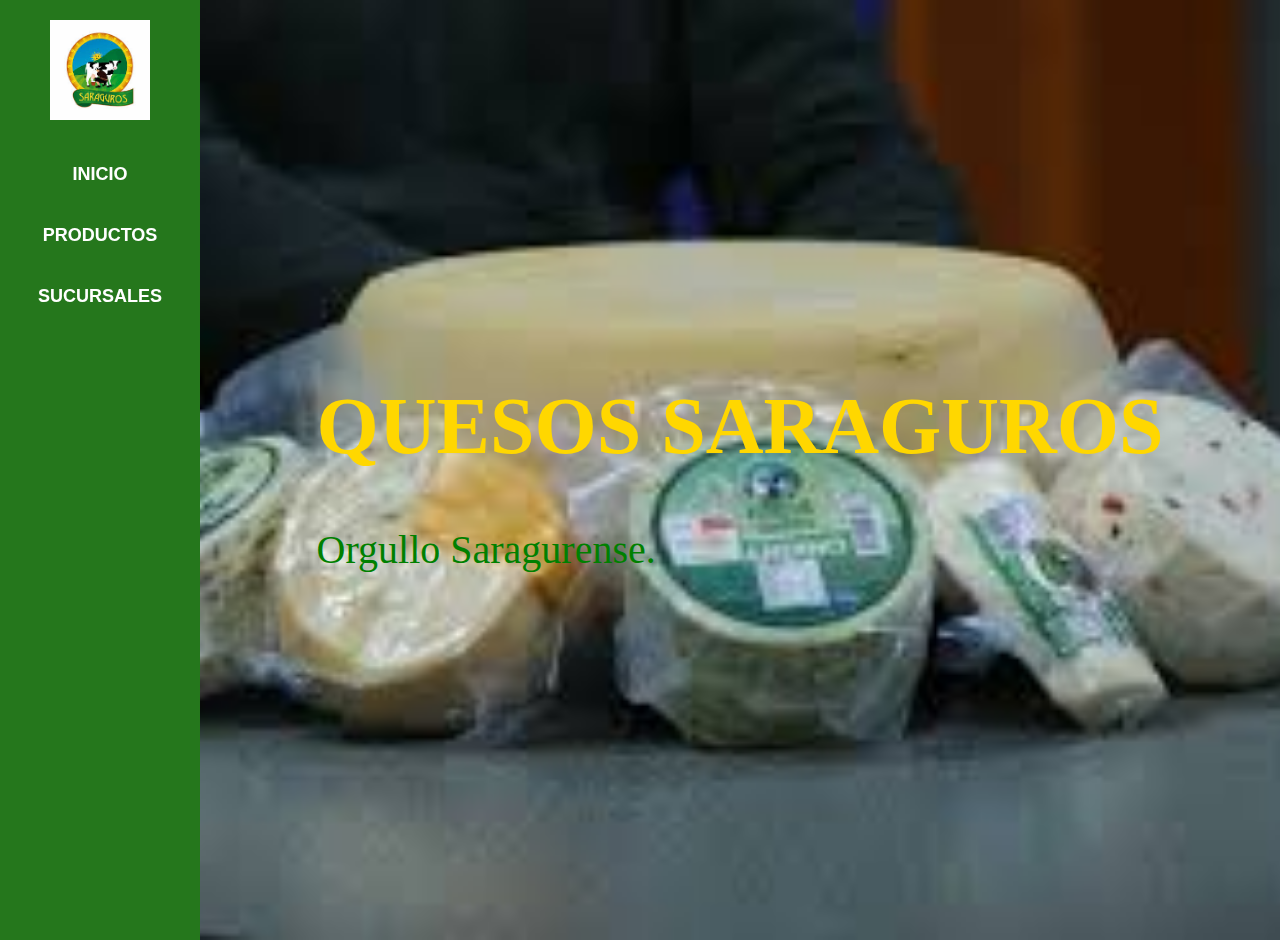
<file: index.html>
<!DOCTYPE html>
<html lang="es">
<head>
    <meta charset="UTF-8">
    <meta name="viewport" content="width=device-width, initial-scale=1.0">
    <title>Quesos Saraguros</title>
    <link rel="stylesheet" href="estilosportada.css">
</head>
<body>
    <header>
        <div class="logo">
            <img src="logo1.jpg" alt="Logo de Emprendimiento">
        </div>
        <nav>
            <ul>
                <li><a href="inicio.html">INICIO</a></li>
                <li><a href="productos.html">PRODUCTOS</a></li>
                <li><a href="sucursales.html">SUCURSALES</a></li>
            </ul>
        </nav>
    </header>
    <main>
        <section id="intro">
            <h1 class="texto-grande">QUESOS SARAGUROS</h1>
            <p class="texto-grande2">Orgullo Saragurense.</p>
        </section>
        
    </main>
</body>
</html>
</file>
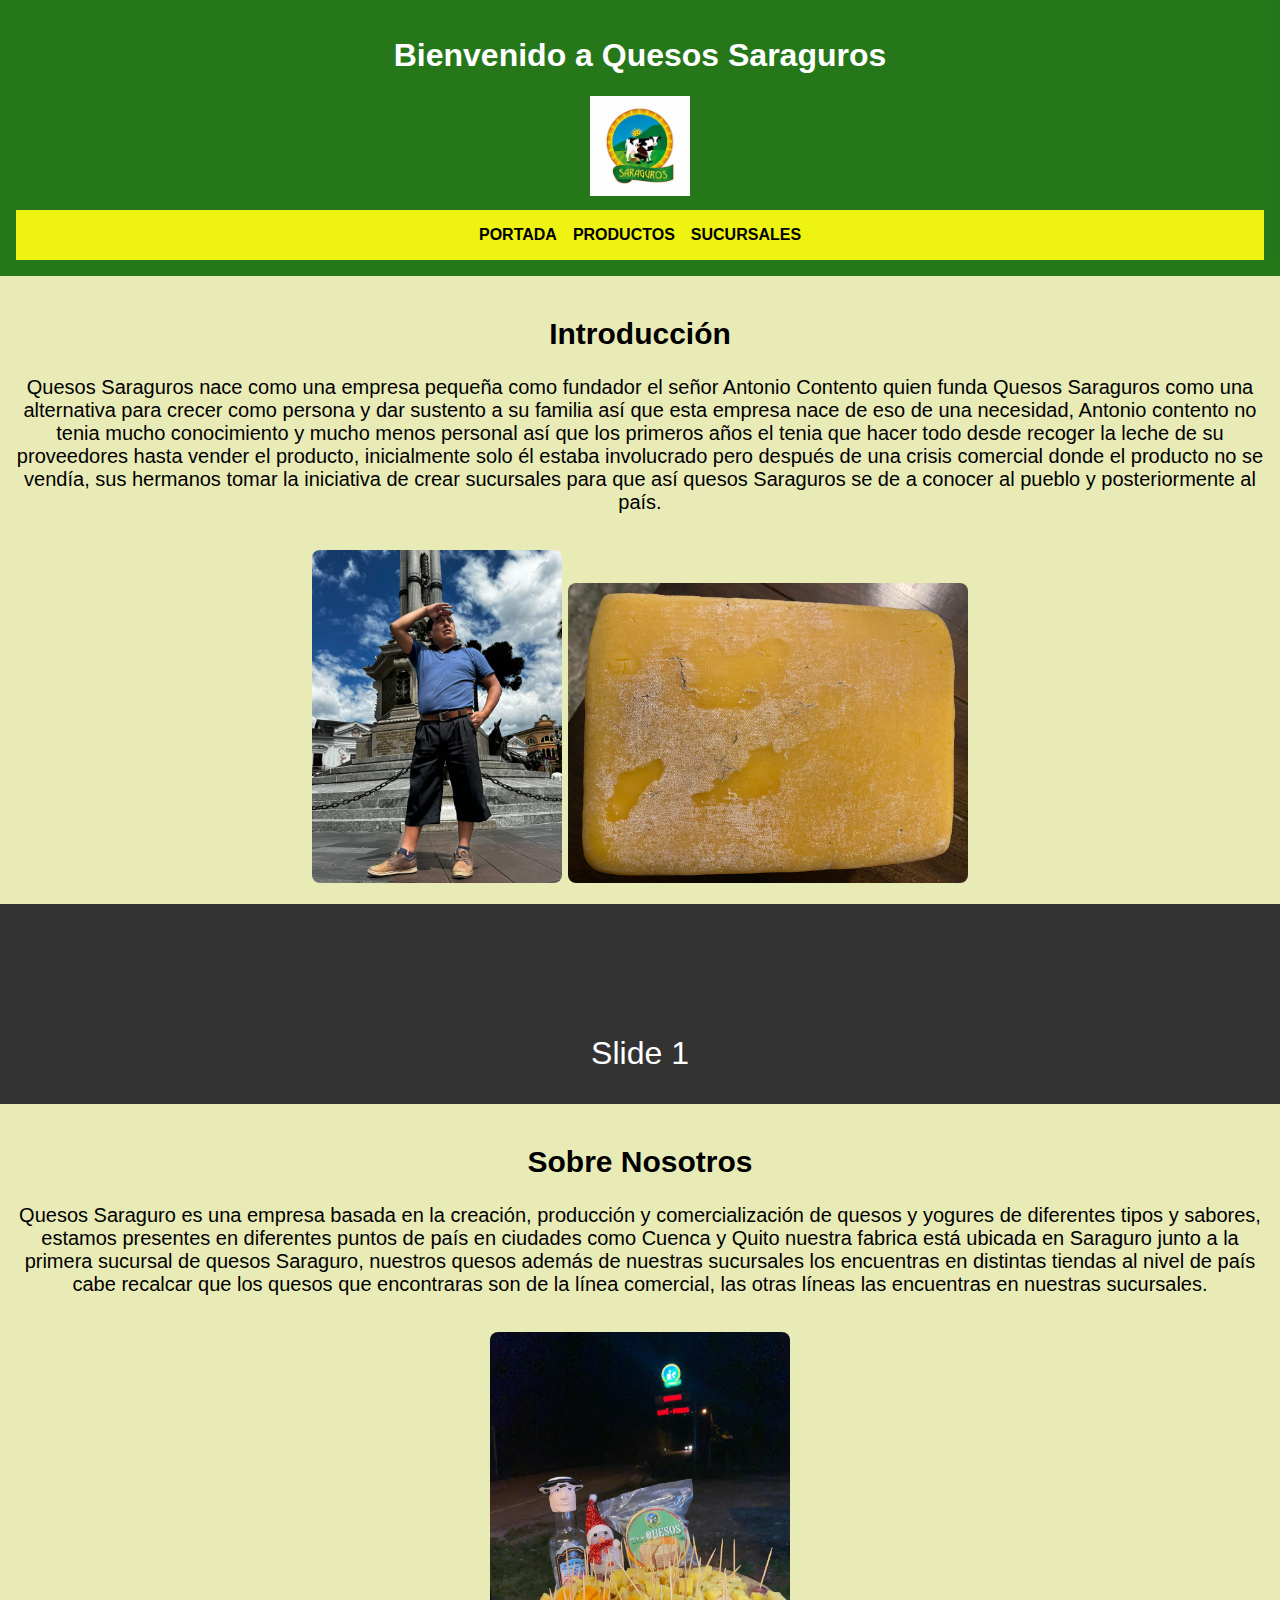
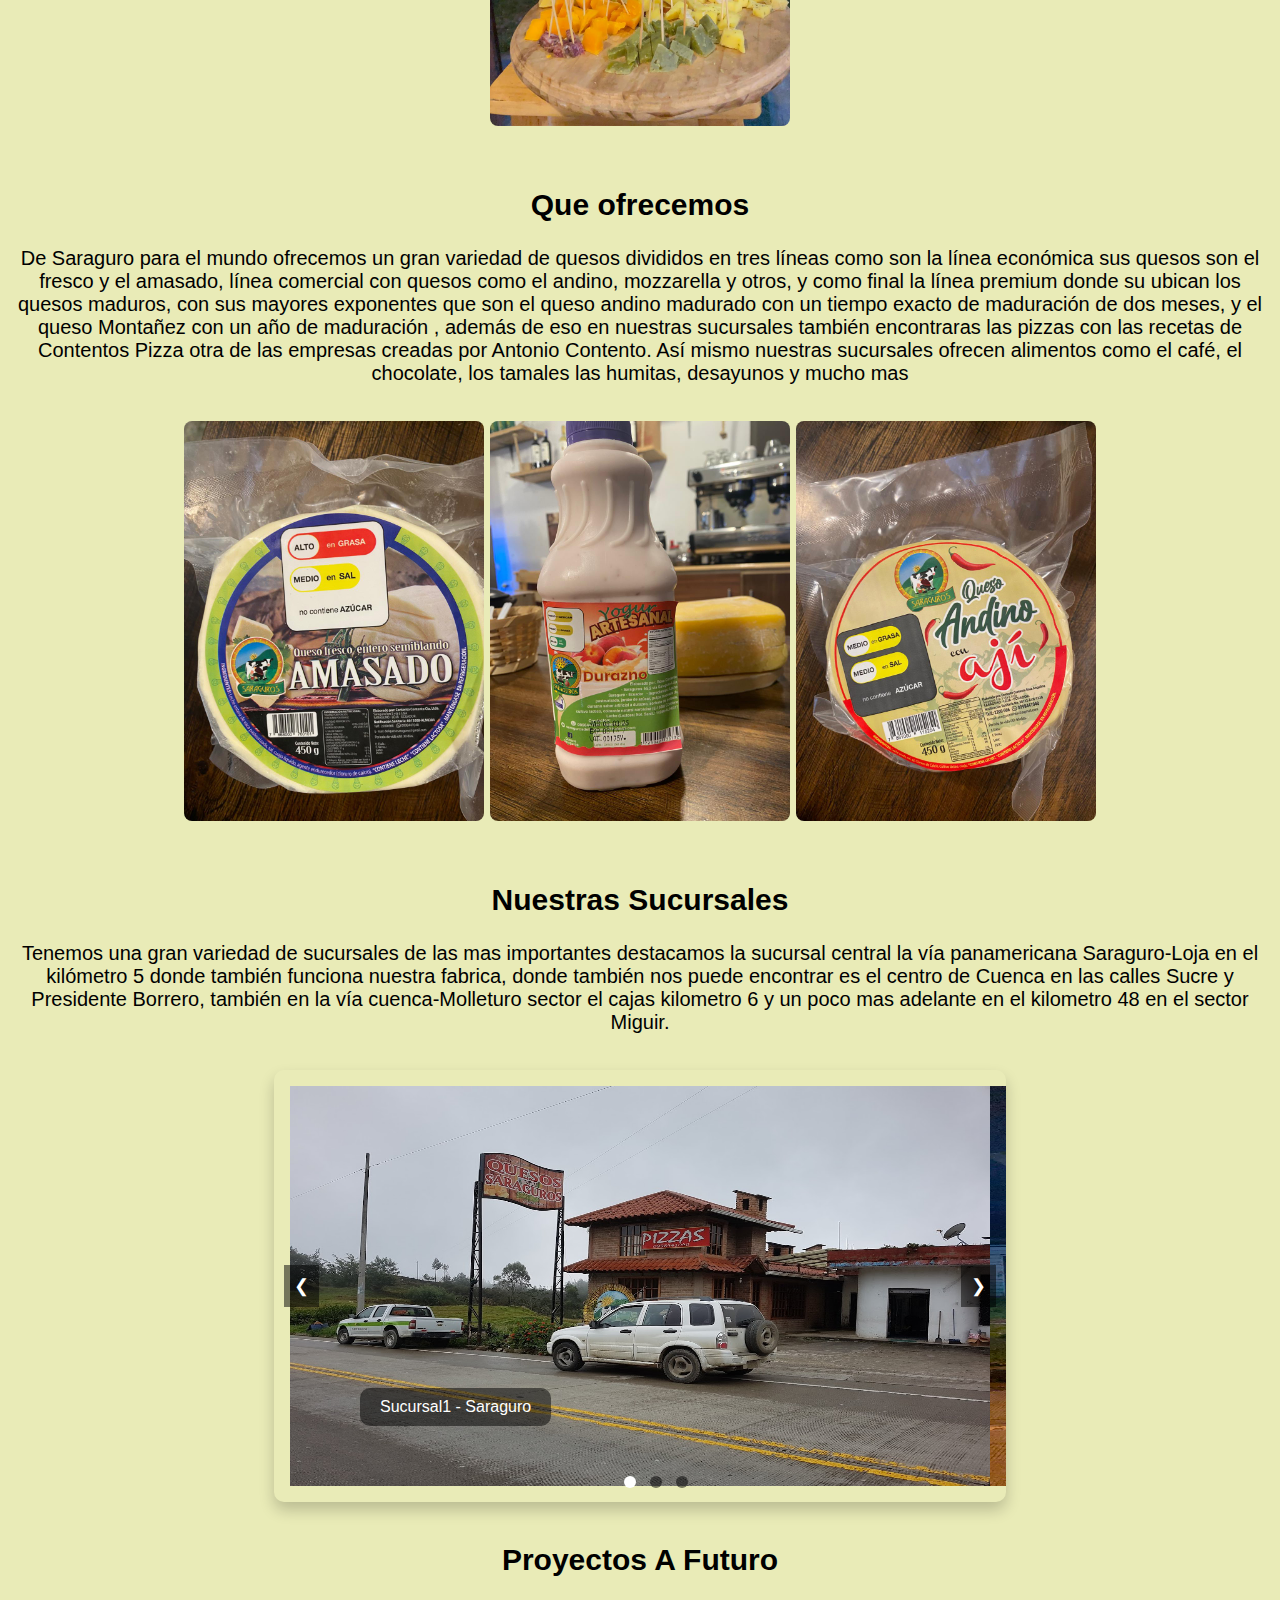
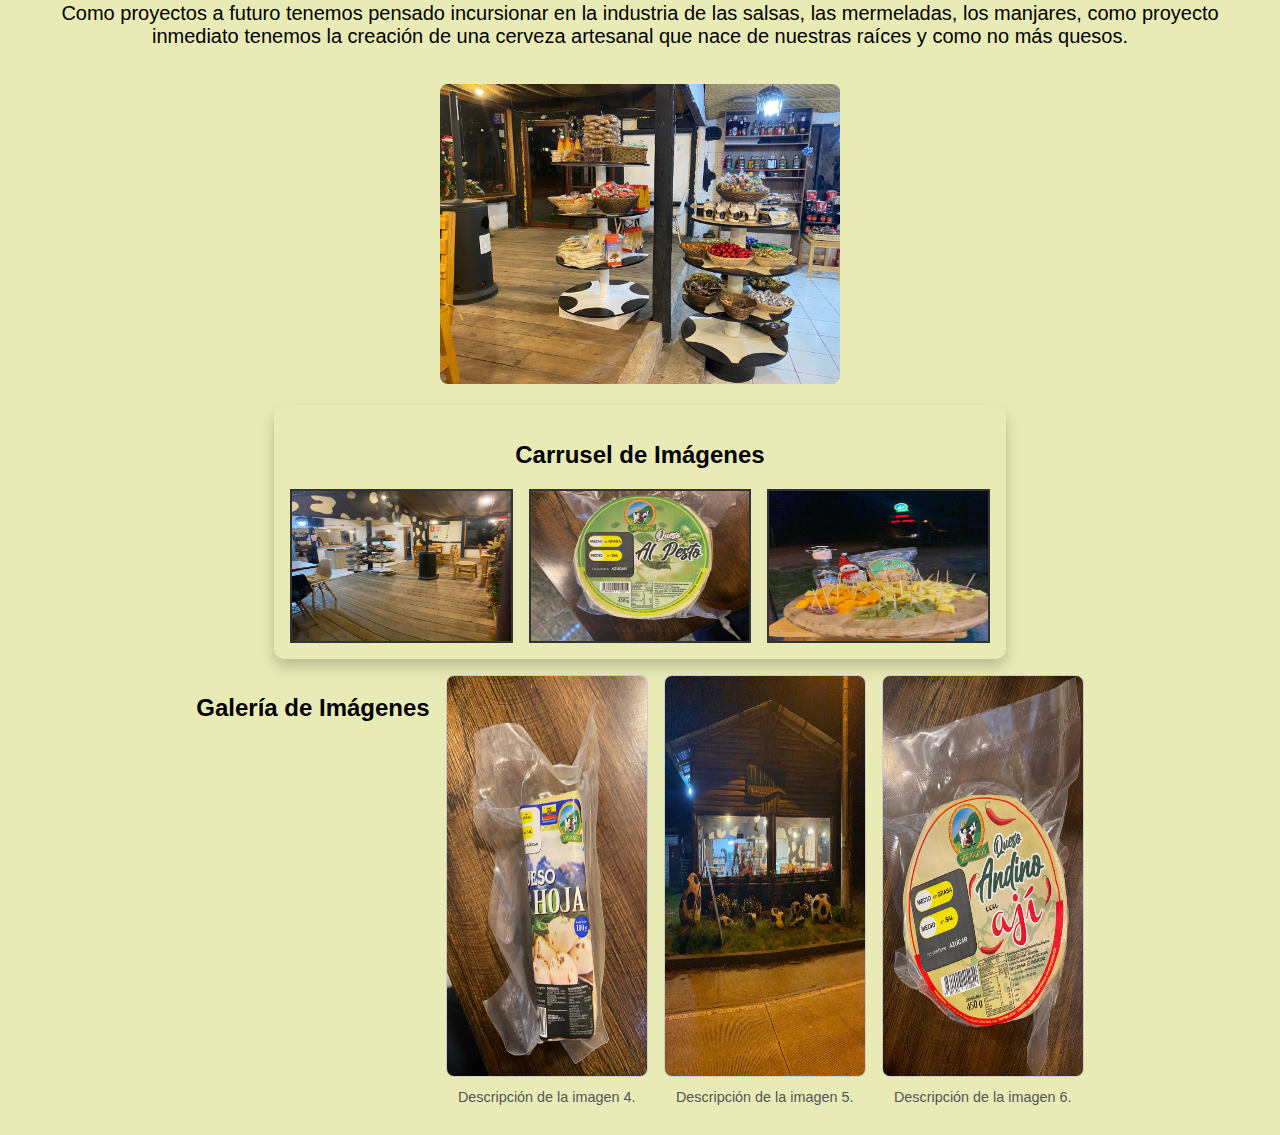
<file: inicio.html>
<!DOCTYPE html>
<html lang="en">
<head>
    <meta charset="UTF-8">
    <meta name="viewport" content="width=device-width, initial-scale=1.0">
    <title>Página Principal</title>
    <link rel="stylesheet" href="estilosinicio.css">
</head>
<body>
    <header>
        <h1>Bienvenido a Quesos Saraguros</h1>
        <div class="logo">
            <img src="logo1.jpg" alt="Logo de Emprendimiento">
        </div>
         <!-- Barra de navegación -->
         <nav class="navbar">
            <ul>
                <li><a href="index.html">PORTADA</a></li>
                <li><a href="productos.html">PRODUCTOS</a></li>
                <li><a href="sucursales.html">SUCURSALES</a></li>
            </ul>
        </nav>
    </header>

    <!-- Información antes del slider -->
    <section class="info">
        <h2>Introducción</h2>
        <p>Quesos Saraguros nace como una empresa pequeña como fundador el señor Antonio Contento quien funda Quesos Saraguros como una alternativa para crecer como persona y dar sustento a su familia así que esta empresa nace de eso de una necesidad, Antonio contento no tenia mucho conocimiento y mucho menos personal así que los primeros años el tenia que hacer todo desde recoger la leche de su proveedores hasta vender el producto, inicialmente solo él estaba involucrado pero después de una crisis comercial donde el producto no se vendía, sus hermanos tomar la iniciativa de crear sucursales para que así quesos Saraguros se de a conocer al pueblo y posteriormente al país.</p>
        <img src="creador1.jpg" alt="Imagen introductoria" width="250px" height="300px">
        <img src="quesos1.jpeg" alt="Imagen introductoria" width="400px" height="400px">
    </section>

    <!-- Slider -->
    <section class="slider">
        <div class="slide active">Slide 1</div>
        <div class="slide">Slide 2</div>
        <div class="slide">Slide 3</div>
    </section>

    <!-- Información después del slider -->
    <section class="info">
        <h2>Sobre Nosotros</h2>
        <p>Quesos Saraguro es una empresa basada en la creación, producción y comercialización de quesos y yogures de diferentes tipos y sabores, estamos presentes en diferentes puntos de país en ciudades como Cuenca y Quito nuestra fabrica está ubicada en Saraguro junto a la primera sucursal de quesos Saraguro, nuestros quesos además de nuestras sucursales los encuentras en distintas tiendas al nivel de país cabe recalcar que los quesos que encontraras son de la línea comercial, las otras líneas las encuentras en nuestras sucursales.</p>
        <img src="picaditas.jpeg" alt="Sobre nosotros" width="300px" height="300px">
    </section>

    <!--Informacion antes de un carrucel-->

    <section class="info">
        <h2>Que ofrecemos</h2>
        <p>De  Saraguro para el mundo ofrecemos un gran variedad de quesos divididos en tres líneas como son la línea económica sus quesos son el fresco y el amasado, línea comercial con quesos como el andino, mozzarella y otros, y como final la línea premium donde su ubican los quesos maduros, con sus mayores exponentes que son el queso andino madurado con un tiempo exacto de maduración de dos meses, y el queso Montañez con un año de maduración , además de eso en nuestras sucursales también encontraras las pizzas con las recetas de Contentos Pizza otra de las empresas creadas por Antonio Contento. Así mismo nuestras sucursales ofrecen alimentos como el café, el chocolate, los tamales las humitas, desayunos y mucho mas</p>
        <img src="quesoamasado.jpeg" alt="Sobre nosotros" width="300px" height="300px">
        <img src="yogutrdurazno.jpeg" alt="Sobre nosotros" width="300px" height="300px">
        <img src="quesoaji.jpeg" alt="Sobre nosotros" width="300px" height="300px">

    </section>

    <!--Sucursales-->

    <section class="info">
        <h2>Nuestras Sucursales</h2>
        <p>Tenemos una gran variedad de sucursales de las mas importantes destacamos la sucursal central la vía panamericana Saraguro-Loja en el kilómetro 5 donde también funciona nuestra fabrica, donde también nos puede encontrar es el centro de Cuenca en las calles Sucre y Presidente Borrero, también en la vía cuenca-Molleturo sector el cajas kilometro 6 y un poco mas adelante en el kilometro 48 en el sector Miguir.</p>
    </section>


    <!--carrucel-->

    <section id="carousel">
        <div class="carousel">
            <div class="carousel-inner">
                <div class="carousel-item active">
                    <img src="sucursal1s.jpg" alt="Imagen 1" width="400px" height="400px">
                    <div class="caption">Sucursal1 - Saraguro</div>
                </div>
                <div class="carousel-item">
                    <img src="sucursal12.jpeg" alt="Imagen 2"width="400px" height="400px">
                    <div class="caption">Sucursal2- El Cajas</div>
                </div>
                <div class="carousel-item">
                    <img src="sucursal4.jpg" alt="Imagen 3" width="400px" height="400px">
                    <div class="caption">Sucursal2- Cuenca</div>
                </div>
            </div>
            <div class="controls">
                <button class="btn prev" onclick="mover(-1)">❮</button>
                <button class="btn next" onclick="mover(1)">❯</button>
            </div>
            <div class="indicators">
                <span onclick="setSlide(0)" class="dot active"></span>
                <span onclick="setSlide(1)" class="dot"></span>
                <span onclick="setSlide(2)" class="dot"></span>
            </div>
        </div>
    </section>

    <!-- Información antes del carrusel -->
    <section class="info">
        <h2>Proyectos A Futuro</h2>
        <p>Como proyectos a futuro tenemos pensado incursionar en la industria de las salsas, las mermeladas, los manjares, como proyecto inmediato tenemos la creación de una cerveza artesanal que nace de nuestras raíces y como no más quesos.</p>
        <img src="sucursal11.jpeg" alt="Nuestro trabajo"width="400px" height="400px">
    </section>

    <!-- Carrusel de imágenes -->
    <section class="carousel">
        <h2>Carrusel de Imágenes</h2>
        <div class="carousel-container">
            <img src="sucursal13.jpeg" alt="Imagen 1" width="400px" height="400px">
            <img src="quesopasto.jpeg" alt="Imagen 2" width="400px" height="400px">
            <img src="picaditas.jpeg" alt="Imagen 3"width="400px" height="400px">
        </div>
    </section>

    <!-- Galería de imágenes independientes -->
    <section class="gallery">
        <h2>Galería de Imágenes</h2>
        <div class="gallery-item">
            <img src="quesohoja.jpeg" alt="Imagen 4"width="400px" height="400px">
            <p>Descripción de la imagen 4.</p>
        </div>
        <div class="gallery-item">
            <img src="sucursal12.jpeg" alt="Imagen 5"width="400px" height="400px">
            <p>Descripción de la imagen 5.</p>
        </div>
        <div class="gallery-item">
            <img src="quesoaji.jpeg" alt="Imagen 6"width="400px" height="400px">
            <p>Descripción de la imagen 6.</p>
        </div>
    </section>

    <script src="formaestilos.js"></script>
</body>
</html>
</file>
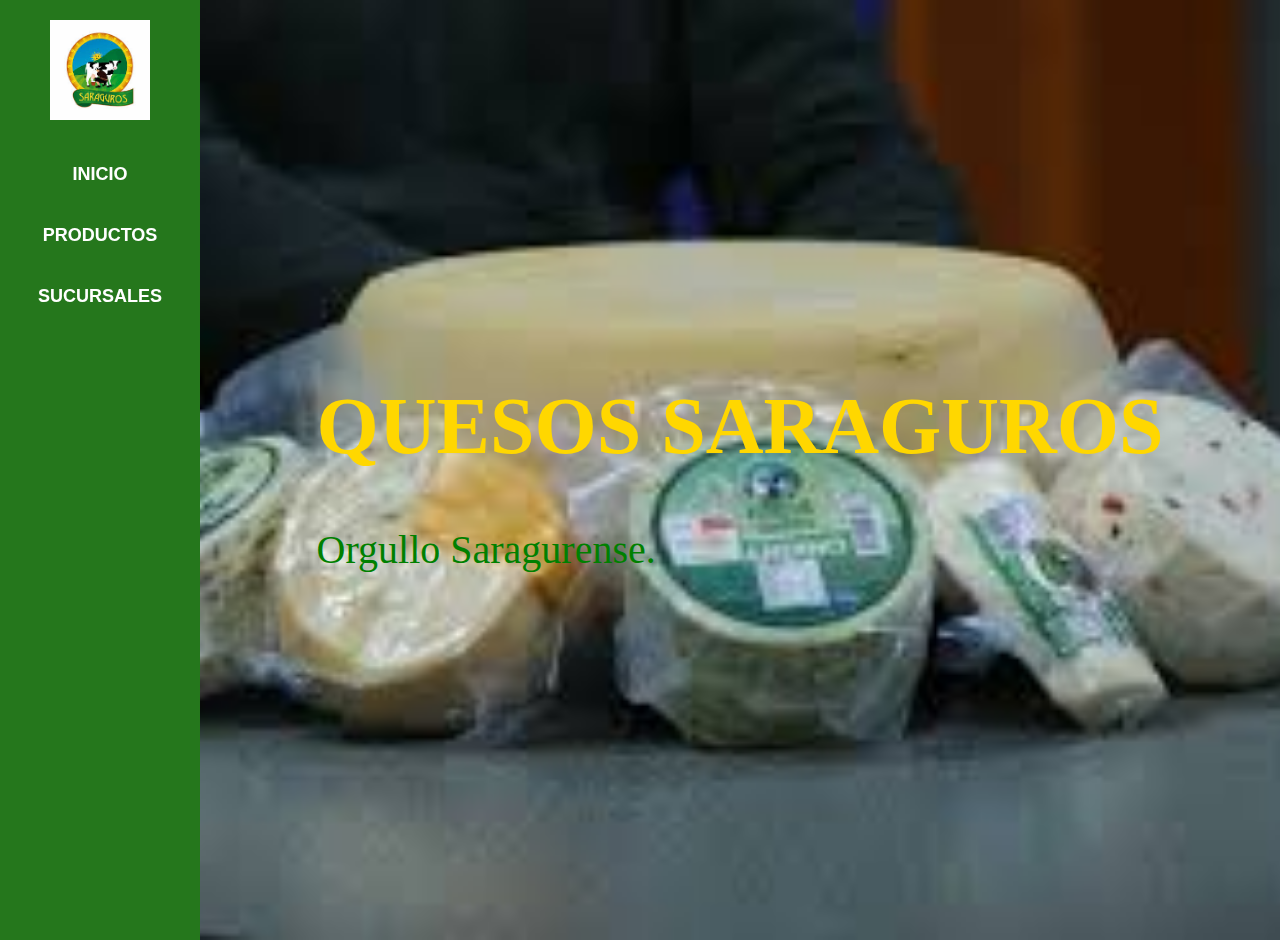
<file: portada.html>
<!DOCTYPE html>
<html lang="es">
<head>
    <meta charset="UTF-8">
    <meta name="viewport" content="width=device-width, initial-scale=1.0">
    <title>Quesos Saraguros</title>
    <link rel="stylesheet" href="estilosportada.css">
</head>
<body>
    <header>
        <div class="logo">
            <img src="logo1.jpg" alt="Logo de Emprendimiento">
        </div>
        <nav>
            <ul>
                <li><a href="index.html">INICIO</a></li>
                <li><a href="productos.html">PRODUCTOS</a></li>
                <li><a href="sucursales.html">SUCURSALES</a></li>
            </ul>
        </nav>
    </header>
    <main>
        <section id="intro">
            <h1 class="texto-grande">QUESOS SARAGUROS</h1>
            <p class="texto-grande2">Orgullo Saragurense.</p>
        </section>
        
    </main>
</body>
</html>
</file>
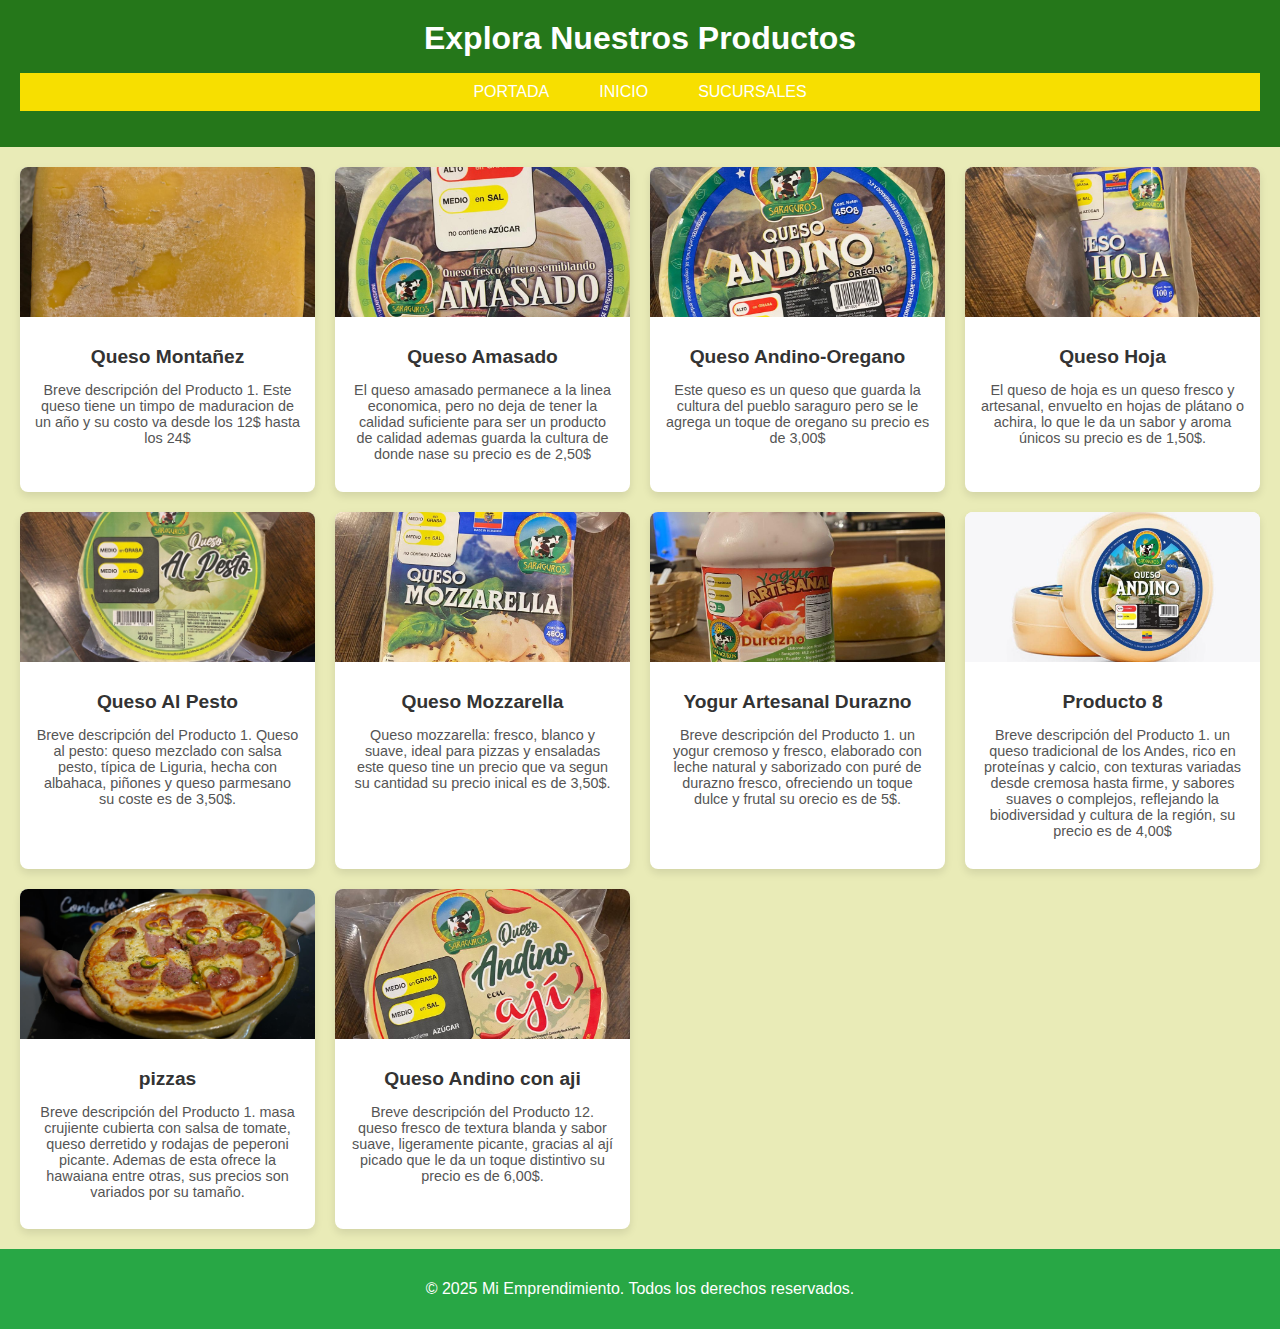
<file: productos.html>
<!DOCTYPE html>
<html lang="es">
<head>
  <meta charset="UTF-8">
  <meta name="viewport" content="width=device-width, initial-scale=1.0">
  <title>Productos de Quesos Saraguros</title>
  <link rel="stylesheet" href="estilosproductos.css">
</head>
<body>
  <header>
    <h1>Explora Nuestros Productos</h1>
    <nav>
      <ul class="navbar">
        <li><a href="index.html">PORTADA</a></li>
        <li><a href="inicio.html">INICIO</a></li>
        <li><a href="sucursales.html">SUCURSALES</a></li>
      </ul>
    </nav>
  </header>

  <main>
    <div id="productos" class="productos-container">
      <!-- Tarjetas de productos 1 -->
      <div class="producto-card" onclick="mostrarDetalles('producto1')">
        <img src="quesos1.jpeg" alt="Producto 2">
        <div class="card-content">
          <h2>Queso Montañez</h2>
          <p>Breve descripción del Producto 1.
            Este queso tiene un timpo de maduracion
            de un año y su costo va desde los 12$ hasta
            los 24$
          </p>
         
        </div>
      </div>
      <!-- Repite para más productos  2 -->
      <div class="producto-card" onclick="mostrarDetalles('producto1')">
        <img src="quesoamasado.jpeg" alt="Producto 2">
        <div class="card-content">
          <h2>Queso Amasado </h2>
          <p>
            El queso amasado permanece a la linea
            economica, pero no deja de tener la calidad 
            suficiente para ser un producto de calidad
            ademas guarda la cultura de donde nase su 
            precio es de 2,50$
          </p>
         
        </div>
      </div>
      <!-- Repite para más productos 3  -->
      <div class="producto-card" onclick="mostrarDetalles('producto1')">
        <img src="quesoandino.jpeg" alt="Producto 3">
        <div class="card-content">
          <h2>Queso Andino-Oregano</h2>
          <p>
            Este queso es un queso que guarda
            la cultura del pueblo saraguro pero 
            se le agrega un toque de oregano su 
            precio es de 3,00$
          </p>
          
        </div>
      </div>
      <!-- Repite para más productos 4 -->
      <div class="producto-card" onclick="mostrarDetalles('producto1')">
        <img src="quesohoja.jpeg" alt="Producto 4">
        <div class="card-content">
          <h2>Queso Hoja</h2>
          <p>
            El queso de hoja es un queso fresco 
            y artesanal, envuelto en hojas de 
            plátano o achira, lo que le da un 
            sabor y aroma únicos su precio es de
            1,50$. 
          </p>
          
        </div>
      </div>
      <!-- Repite para más productos 5 -->
      <div class="producto-card" onclick="mostrarDetalles('producto1')">
        <img src="quesopasto.jpeg" alt="Producto 5">
        <div class="card-content">
          <h2>Queso Al Pesto</h2>
          <p>Breve descripción del Producto 1.
            Queso al pesto: queso mezclado 
            con salsa pesto, típica de Liguria, 
            hecha con albahaca, piñones y queso 
            parmesano su coste es de 3,50$.
          </p>
         
        </div>
      </div>
      <!-- Repite para más productos 6 -->
      <div class="producto-card" onclick="mostrarDetalles('producto1')">
        <img src="quesomozzarella.jpeg" alt="Producto 6">
        <div class="card-content">
          <h2>Queso Mozzarella</h2>
          <p>
            Queso mozzarella: fresco, blanco y 
            suave, ideal para pizzas y ensaladas
            este queso tine un precio que va segun
            su cantidad su precio inical es de 3,50$.
          </p>
          
        </div>
      </div>
      <!-- Repite para más productos 7 -->
      <div class="producto-card" onclick="mostrarDetalles('producto1')">
        <img src="yogutrdurazno.jpeg" alt="Producto 7">
        <div class="card-content">
          <h2>Yogur Artesanal Durazno</h2>
          <p>Breve descripción del Producto 1.
            un yogur cremoso y fresco, elaborado
            con leche natural y saborizado con 
            puré de durazno fresco, ofreciendo 
            un toque dulce y frutal su orecio es 
            de 5$.
          </p>
          
        </div>
      </div>
      <!-- Repite para más productos 8 -->
      <div class="producto-card" onclick="mostrarDetalles('producto1')">
        <img src="quesoandino2.jpg" alt="Producto 8">
        <div class="card-content">
          <h2>Producto 8</h2>
          <p>Breve descripción del Producto 1.
            un queso tradicional de los Andes, 
            rico en proteínas y calcio, con texturas 
            variadas desde cremosa hasta firme, 
            y sabores suaves o complejos, reflejando 
            la biodiversidad y cultura de la región,
            su precio es de 4,00$
          </p>
          
        </div>
      </div>
      <!-- Repite para más productos 9 -->
      <div class="producto-card" onclick="mostrarDetalles('producto1')">
        <img src="pizza.jpg" alt="Producto 9">
        <div class="card-content">
          <h2>pizzas</h2>
          <p>Breve descripción del Producto 1.
            masa crujiente cubierta con salsa de tomate, 
            queso derretido y rodajas de peperoni picante.
            Ademas de esta ofrece la hawaiana entre otras,
            sus precios son variados por su tamaño.
          </p>
          
        </div>
      </div>

      <!-- Ejemplo de Producto 12 -->
      <div class="producto-card" onclick="mostrarDetalles('producto2')">
        <img src="quesoaji.jpeg" alt="Producto 12">
        <div class="card-content">
          <h2>Queso Andino con aji</h2>
          <p>Breve descripción del Producto 12.
            queso fresco de textura blanda y 
            sabor suave, ligeramente picante, 
            gracias al ají picado que le da un 
            toque distintivo su precio es de 6,00$.
          </p>
       
        </div>
      </div>
    </div>
  </main>

  <footer>
    <p>&copy; 2025 Mi Emprendimiento. Todos los derechos reservados.</p>
  </footer>

  <div id="modal" class="modal">
    <div class="modal-content">
      <span class="close" onclick="cerrarModal()">&times;</span>
      <div id="detallesProducto"></div>
    </div>
  </div>

  <script src="formaproductos.js"></script>
</body>
</html>
</file>
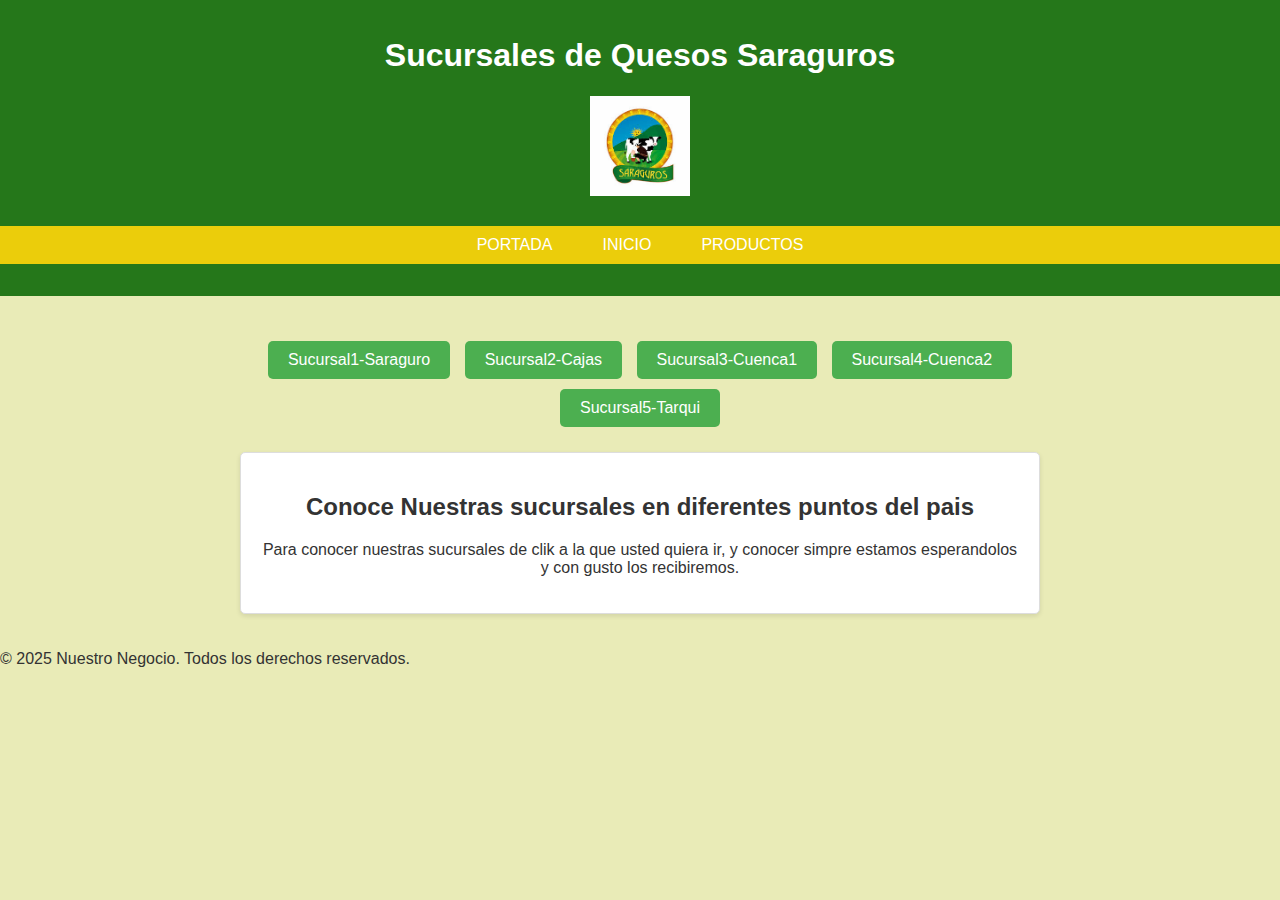
<file: sucursales.html>
<!DOCTYPE html>
<html lang="es">
<head>
    <meta charset="UTF-8">
    <meta name="viewport" content="width=device-width, initial-scale=1.0">
    <title>Sucursales del Saraguros Quesos</title>
    <link rel="stylesheet" href="estilossucursales.css">
</head>
<body>
    <header>
        <h1>Sucursales de Quesos Saraguros</h1>
        <div class="logo">
            <img src="logo1.jpg" alt="Logo de Emprendimiento">
        </div>
        <nav>
            <ul class="navbar">
                <li><a href="index.html">PORTADA</a></li>
                <li><a href="inicio.html">INICIO</a></li>
                <li><a href="productos.html">PRODUCTOS</a></li>
            </ul>
        </nav>
    </header>
    <main>
        <div class="buttons">
            <button onclick="mostrarSucursal('sucursal1')">Sucursal1-Saraguro</button>
            <button onclick="mostrarSucursal('sucursal2')">Sucursal2-Cajas</button>
            <button onclick="mostrarSucursal('sucursal3')">Sucursal3-Cuenca1</button>
            <button onclick="mostrarSucursal('sucursal4')">Sucursal4-Cuenca2</button>
            <button onclick="mostrarSucursal('sucursal5')">Sucursal5-Tarqui</button>
        </div>
        <div id="informacionSucursal" class="info">
            <h2>Conoce Nuestras sucursales en diferentes puntos del pais</h2>
            <p>Para conocer nuestras sucursales de clik a la que usted quiera ir, y conocer simpre estamos
                esperandolos y con gusto los recibiremos.</p>
        </div>
    </main>
    <footer>
        <p>&copy; 2025 Nuestro Negocio. Todos los derechos reservados.</p>
    </footer>
    <script src="formasucursales.js"></script>
</body>
</html>
</file>
<file: estilosportada.css>
/* Estilos generales */
body {
    font-family: 'Helvetica Neue', sans-serif;
    margin: 0;
    padding: 0;
    box-sizing: border-box;
    display: flex;
    flex-direction: column;
    color: white;
}

/* Header vertical */
header {
    width: 200px;
    height: 100vh; /* Ocupa toda la altura */
    display: flex;
    flex-direction: column;
    justify-content: flex-start; /* Mantiene los elementos al inicio */
    align-items: center;
    background-color: #1d7214f6;
    color: #ffffff;
    padding: 20px 0;
    position: fixed; /* Fija el header al lado izquierdo */
    left: 0;
    top: 0;
}

/* Logo */
.logo img {
    width: 100px;
    height: 100px;
    margin-bottom: 10px;
}

/* Navegación */
nav ul {
    list-style: none;
    padding: 0;
    margin: 0;
    width: 100%;
    text-align: center;
}

nav ul li {
    margin: 20px 0;
}

nav ul li a {
    text-decoration: none;
    color: #fff;
    font-size: 18px;
    padding: 10px;
    display: block;
    transition: background 0.3s;
    font-weight: bold;
}

nav ul li a:hover {
    background-color: #2aca1c; /* Efecto hover */
}

/* Contenedor principal */
main {
    margin-left: 200px; /* Deja espacio para el header */
    height: 100vh; /* Ocupa toda la altura restante */
    background-image: url('fondo1.jpg'); /* Imagen de fondo */
    background-size: cover;
    background-repeat: no-repeat;
    background-position: center;
    padding: 20px;
    display: flex;
    flex-direction: column;
    justify-content: center; /* Centra el contenido verticalmente */
    align-items: center; /* Centra el contenido horizontalmente */
    font-family: Cambria, Cochin, Georgia, Times, 'Times New Roman', serif;
}

/* Fondo semitransparente en el contenido principal */
.content {
    text-align: center;
    background-color: rgba(0, 0, 0, 0.5); /* Fondo semitransparente */
    padding: 20px;
    border-radius: 10px;
    max-width: 800px; /* Ancho máximo del contenido */
}

/* TEXTO GRANDE */

.texto-grande {
    font-size: 80px; /* Cambia el tamaño según tus necesidades */
    color: gold;
}

/* TEXTO GRANDE2 */

.texto-grande2 {

    font-size: 40px; /* Cambia el tamaño según tus necesidades */
    color: green;
}
</file>
<file: estilosinicio.css>
body {
    font-family: Arial, sans-serif;
    margin: 0;
    padding: 0;
    background-color: #e9ebb7;
}

header {
    background-color: #1d7214f6;
    color: white;
    text-align: center;
    padding: 1rem;
}

.logo img {
    width: 100px;
    height: 100px;
    margin-bottom: 10px;
}

.info {
    padding: 1rem;
    text-align: center;
    font-size: 20px;
}

.info img {
    max-width: 100%;
    height: auto;
    margin-top: 1rem;
    border-radius: 8px;
}

.slider {
    display: flex;
    overflow: hidden;
    height: 200px;
    background-color: #ddd;
    position: relative;
}

.slide {
    min-width: 100%;
    display: none;
    justify-content: center;
    align-items: center;
    font-size: 2rem;
    color: white;
    background-color: #333;
    height: 300px;
}

.slide.active {
    display: flex;
}

.carousel {
    padding: 1rem;
    text-align: center;
}

.carousel-container {
    display: flex;
    gap: 1rem;
    overflow-x: auto;
    scrollbar-width: none;
}

.carousel-container img {
    max-height: 150px;
    border: 2px solid #333;
}

.gallery {
    padding: 1rem;
    display: flex;
    gap: 1rem;
    justify-content: center;
}

.gallery-item {
    text-align: center;
}

.gallery-item img {
    max-width: 200px;
    border: 1px solid #ccc;
    border-radius: 8px;
}

.gallery-item p {
    margin-top: 0.5rem;
    font-size: 0.9rem;
    color: #555;
}

.navbar {
    background-color: #eff312; /* Fondo agua */
    padding: 1rem;
    text-align: center;;
}

.navbar ul {
    list-style: none;
    margin: 0;
    padding: 0;
    display: flex;
    justify-content: center;
    gap: 1rem;
}

.navbar li {
    display: inline;
}

.navbar a {
    text-decoration: none;
    color: black;
    font-weight: bold;
    transition: color 0.3s;
}

.navbar a:hover {
    color: #e0f7fa; /* Color claro al pasar el mouse */
}


main {
    background-color: #e0f7fa; /* Fondo suave estilo agua */
    padding: 2rem; /* Espaciado interno */
    margin: 2rem auto; /* Centramos el main con márgenes */
    border: 2px solid #5ba4d7; /* Borde de color agua */
    border-radius: 12px; /* Bordes redondeados */
    max-width: 1200px; /* Ancho máximo para que no sea demasiado grande */
    box-shadow: 0 4px 8px rgba(0, 0, 0, 0.1); /* Sombra sutil para darle profundidad */
}

/*suegundo carrucel*/




.carousel {
    position: relative;
    margin: auto;
    max-width: 700px;
    border-radius: 10px;
    box-shadow: 0 8px 15px rgba(0, 0, 0, 0.2);
    overflow: hidden;
}

.carousel-inner {
    display: flex;
    transition: transform 0.6s ease-in-out;
}

.carousel-item {
    min-width: 100%;
    position: relative;
}

.carousel-item img {
    width: 100%;
    display: block;
}

.caption {
    position: absolute;
    bottom: 15%;
    left: 10%;
    color: white;
    background: rgba(0, 0, 0, 0.5);
    padding: 10px 20px;
    border-radius: 10px;
}

.btn {
    background: rgba(0, 0, 0, 0.5);
    color: white;
    border: none;
    font-size: 18px;
    cursor: pointer;
    padding: 10px;
    position: absolute;
    top: 50%;
    transform: translateY(-50%);
}

.btn.prev {
    left: 10px;
}

.btn.next {
    right: 10px;
}

.indicators {
    position: absolute;
    bottom: 10px;
    width: 100%;
    text-align: center;
}

.dot {
    display: inline-block;
    width: 12px;
    height: 12px;
    background: rgba(0, 0, 0, 0.5);
    border-radius: 50%;
    margin: 0 5px;
    cursor: pointer;
}

.dot.active {
    background: white;
}
</file>
<file: estilosproductos.css>
/* Estilo general */
body {
  font-family: Arial, sans-serif;
  background-color: #f8f8f8;
  color: #333;
  margin: 0;
  background-color: #e9ebb7;
}

/* Encabezado */
header {
  text-align: center;
  background-color: #1d7214f6;
  color: white;
  padding: 20px;
}

header h1 {
  margin: 0;
}

.navbar {
  list-style: none;
  padding: 0;
  display: flex;
  justify-content: center;
  background-color: #f7df00;
}

.navbar li {
  margin: 0 15px;
}

.navbar a {
  text-decoration: none;
  color: white;
  padding: 10px;
  display: inline-block;
}

.navbar a:hover {
  background-color: #575757;
  border-radius: 5px;
}

/* Contenedor de productos */
.productos-container {
  display: grid;
  grid-template-columns: repeat(auto-fit, minmax(250px, 1fr));
  gap: 20px;
  padding: 20px;
}

/* Tarjetas de productos */
.producto-card {
  background-color: white;
  border-radius: 8px;
  overflow: hidden;
  box-shadow: 0 4px 8px rgba(0, 0, 0, 0.1);
  text-align: center;
  cursor: pointer;
  transition: transform 0.3s ease;
}

.producto-card:hover {
  transform: scale(1.05);
}

.producto-card img {
  width: 100%;
  height: 150px;
  object-fit: cover;
}

.card-content {
  padding: 15px;
}

.card-content h2 {
  font-size: 1.2rem;
  margin: 10px 0;
}

.card-content p {
  font-size: 0.9rem;
  color: #555;
}

.btn-detalle {
  padding: 10px 20px;
  background-color: #28a745;
  color: white;
  border: none;
  border-radius: 5px;
  cursor: pointer;
  transition: background-color 0.3s;
}

.btn-detalle:hover {
  background-color: #218838;
}

/* Modal */
.modal {
  display: none;
  position: fixed;
  top: 0;
  left: 0;
  width: 100%;
  height: 100%;
  background-color: rgba(0, 0, 0, 0.5);
  justify-content: center;
  align-items: center;
}

.modal-content {
  background-color: white;
  border-radius: 10px;
  padding: 20px;
  width: 90%;
  max-width: 600px;
  text-align: center;
}

.close {
  position: absolute;
  right: 20px;
  top: 10px;
  font-size: 1.5rem;
  cursor: pointer;
}

/* Pie de página */
footer {
  text-align: center;
  background-color: #28a745;
  color: white;
  padding: 15px 0;
}
</file>
<file: estilossucursales.css>
body {
    font-family: Arial, sans-serif;
    margin: 0;
    padding: 0;
    background-color: #e9ebb7;
    color: #333;
}

header {
    text-align: center;
    background-color: #1d7214f6;
    color: white;
    padding: 1rem 0;
}

.logo img {
    width: 100px;
    height: 100px;
    margin-bottom: 10px;
}


nav {
    margin-top: 10px;
}

.navbar {
    list-style: none;
    padding: 0;
    display: flex;
    justify-content: center;
    background-color: #ebcd0b;
}

.navbar li {
    margin: 0 10px;
}

.navbar a {
    text-decoration: none;
    color: white;
    padding: 10px 15px;
    display: block;
    transition: background-color 0.3s ease;
}

.navbar a:hover {
    background-color: #575757;
}

main {
    padding: 20px;
    max-width: 800px;
    margin: 0 auto;
    text-align: center;
}

.buttons {
    margin: 20px 0;
}

button {
    background-color: #4caf50;
    border: none;
    color: white;
    padding: 10px 20px;
    margin: 5px;
    border-radius: 5px;
    cursor: pointer;
    font-size: 1rem;
}

button:hover {
    background-color: #45a049;
}

.info {
    background-color: #fff;
    border: 1px solid #ddd;
    border-radius: 5px;
    padding: 20px;
    box-shadow: 0 2px 5px rgba(0, 0, 0, 0.1);
}
</file>
